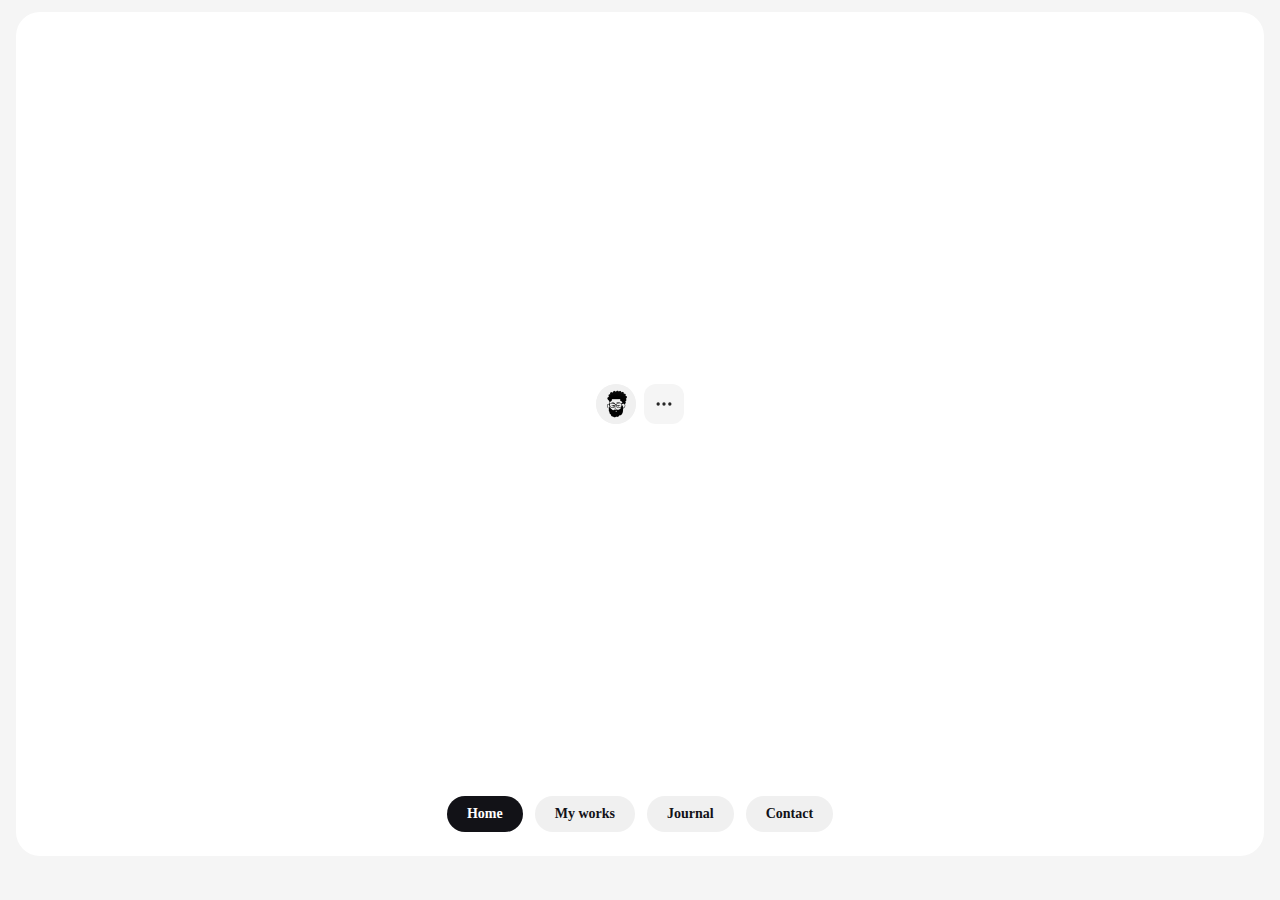
<file: index.html>
<!DOCTYPE html>
<html lang="en">

<head>
    <meta charset="utf-8" />
    <title>Samuel Nnabude || Senior Product Designer</title>
    <meta name="viewport" content="width=device-width, initial-scale=1" />
    <link href="styles.css" rel="stylesheet" />
    <link href="img/favicon.png" rel="shortcut icon" />
</head>

<body>
    <div class="container">
        <div class="card">
            <!-- Main content area with centered profile -->
            <div class="content-area">
                <div class="profile-container">
                    <div class="avatar">
                        <img src="img/Avatar.png" alt="Profile">
                    </div>
                    <div class="loader" id="loader">
                        <svg width="20" height="20" viewBox="0 0 24 24" fill="none" stroke="currentColor"
                            stroke-width="2" stroke-linecap="round" stroke-linejoin="round" class="pulse-animation">
                            <circle cx="12" cy="12" r="1"></circle>
                            <circle cx="19" cy="12" r="1"></circle>
                            <circle cx="5" cy="12" r="1"></circle>
                        </svg>
                    </div>
                    <div class="intro-text" id="introText" style="display: none; vertical-align: top;">
                        <P class="profile-name">Samuel Nnabude <span class="loc">10:25am • Abuja. NG</span></P>
                        Hi, my name is <span class="text-gradient">Samuel Nnabude</span>. I design digital products, design systems, develop web interfaces
                        and visualize data.
                    </div>
                </div>
            </div>

            <!-- Navigation menu -->
            <nav class="navigation">
                <a href="index.html" class="nav-item active" data-page="home">Home</a>
                <a href="work.html" class="nav-item" data-page="works">My works</a>
                <a href="journal.html" class="nav-item" data-page="journal">Journal</a>
                <a href="#" class="nav-item" data-page="contact">Contact</a>
            </nav>
        </div>
    </div>
    <script type="module" src="script.js"></script>
    <script>
        // Dynamically set the active class based on the current page
        const navItems = document.querySelectorAll('.nav-item');
        navItems.forEach(item => {
            if (item.getAttribute('href') === window.location.pathname.split('/').pop()) {
                item.classList.add('active');
            } else {
                item.classList.remove('active');
            }
        });

        // Function to update the time in Abuja, Nigeria
        function updateTime() {
            const locElement = document.querySelector('.loc');
            if (locElement) {
                // Get the current time in Abuja, Nigeria (UTC+1)
                const abujaTime = new Date().toLocaleTimeString('en-NG', {
                    timeZone: 'Africa/Lagos',
                    hour: '2-digit',
                    minute: '2-digit',
                    hour12: false
                });
                locElement.textContent = `${abujaTime} • Abuja, NG`;
            }
        }

        // Call the function on page load
        updateTime();

        // Optionally, update the time every minute
        setInterval(updateTime, 60000);
    </script>
</body>

</html>
</file>
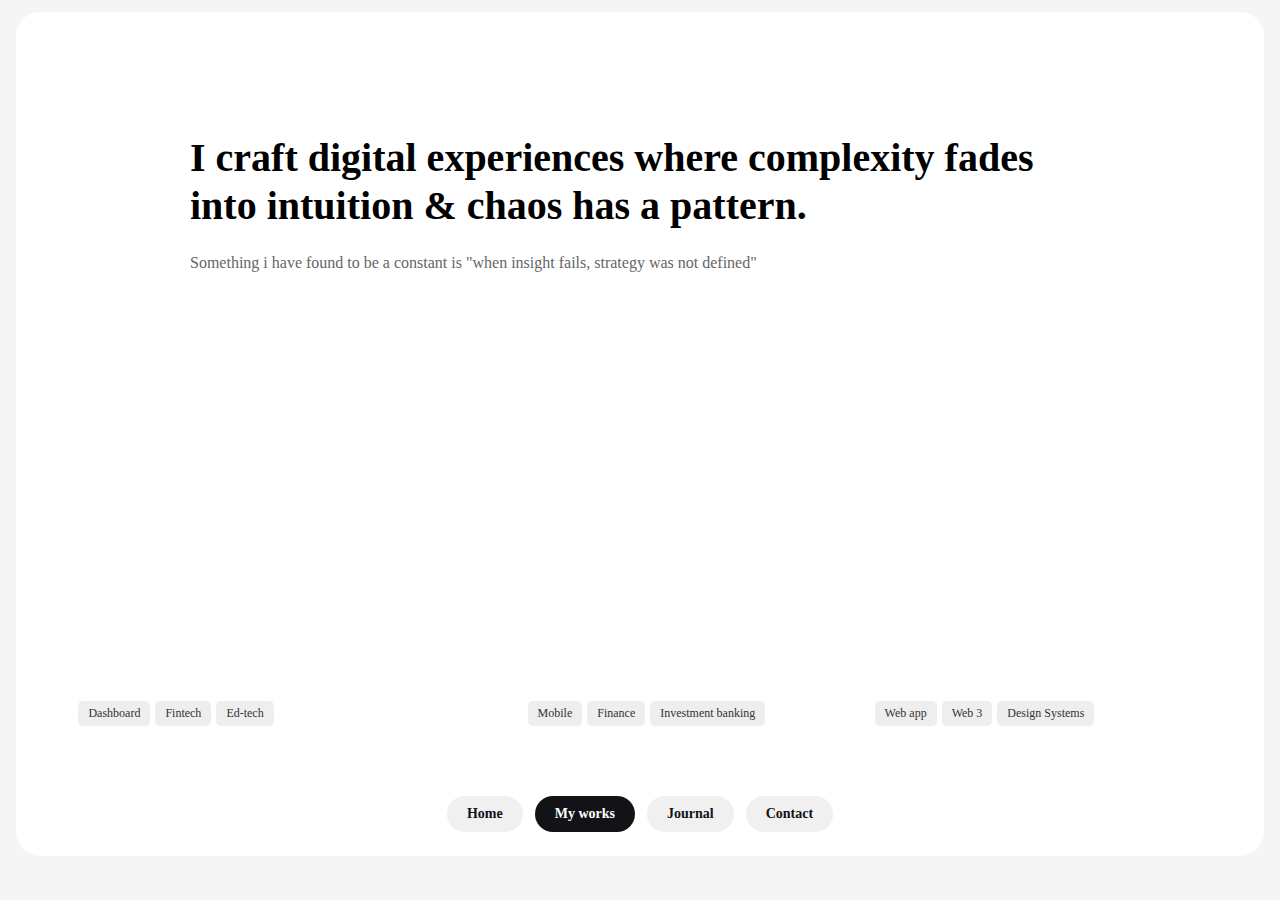
<file: work.html>
<!DOCTYPE html>
<html lang="en">

<head>
      <meta charset="utf-8" />
      <title>Samuel Nnabude || Senior Product Designer</title>
      <meta name="viewport" content="width=device-width, initial-scale=1" />
      <link href="styles.css" rel="stylesheet" />
      <link href="img/favicon.png" rel="shortcut icon" />
</head>

<body>
      <div class="container">
            <div class="card">
                  <div class="content-area">
                        <div class="hero">
                              <h1>I craft digital experiences where complexity fades into intuition & chaos has a
                                    pattern.</h1>
                              <p>Something i have found to be a constant is "when insight fails, strategy was not
                                    defined"</p>
                        </div>
                  </div>

                  <div class="projects cards content-area">
                        <div class="project-container">
                            <div class="project-card" style="background-image: url('https://cdn.prod.website-files.com/60bc6201dbeabdb82b4c3a8c/60bd8755c370d5dcf74c6ddc_csrcover.png');">
                                <h3>Building a feature specific content management dashboard for financial learning and literacy</h3>
                            </div>
                            <div class="tags">
                                <span class="tag">Dashboard</span>
                                <span class="tag">Fintech</span>
                                <span class="tag">Ed-tech</span>
                            </div>
                        </div>
                        <div class="project-container">
                            <div class="project-card" style="background-image: url('https://cdn.prod.website-files.com/60bc6201dbeabdb82b4c3a8c/60bd8755c370d5dcf74c6ddc_csrcover.png');">
                                <h3>Revamping the InvestNaija mobile experience</h3>
                            </div>
                            <div class="tags">
                                <span class="tag">Mobile</span>
                                <span class="tag">Finance</span>
                                <span class="tag">Investment banking</span>
                            </div>
                        </div>
                        <div class="project-container">
                            <div class="project-card" style="background-image: url('https://cdn.prod.website-files.com/60bc6201dbeabdb82b4c3a8c/60bd8755c370d5dcf74c6ddc_csrcover.png');">
                                <h3>Qoda Finance: Building community and trust on blockchain</h3>
                            </div>
                            <div class="tags">
                                <span class="tag">Web app</span>
                                <span class="tag">Web 3</span>
                                <span class="tag">Design Systems</span>
                            </div>
                        </div>
                    </div>

                  <!-- Navigation menu -->
                  <nav class="navigation">
                        <a href="index.html" class="nav-item" data-page="home">Home</a>
                        <a href="work.html" class="nav-item active" data-page="works">My works</a>
                        <a href="#" class="nav-item" data-page="journal">Journal</a>
                        <a href="#" class="nav-item" data-page="contact">Contact</a>
                  </nav>
            </div>
      </div>
      <script type="module" src="script.js"></script>
</body>

</html>
</file>
<file: styles.css>
* {
      margin: 0;
      padding: 0;
      box-sizing: border-box;
}

html,
body {
      height: 100%;
      width: 100%;
      overflow: hidden;
      font-family: "SF Pro Rounded";
      background: var(--Background-Tertiary, #F5F5F5);
}

.container {
      width: 100%;
      height: 100%;
      display: flex;
      justify-content: center;
      align-items: center;
}

.card {
      /* Full width and height */
      width: 100%;
      height: 93.75%;
      border-radius: var(--Radius-5XL, 24px);
      background: var(--Background-Primary, #FFF);
      /* Keeping the specified properties */
      margin: 16px 16px 48px 16px;
      display: flex;
      flex-direction: column;
      justify-content: center;
      align-items: center;
      /* Other styling */
      transition: background-color 0.3s ease;
}

.content-area {
      flex: 1;
      display: flex;
      align-items: center;
      justify-content: center;
      width: 100%;
}

.profile-container {
      display: flex;
      align-items: center;
      gap: 8px;
}

.avatar {
      width: 40px;
      height: 40px;
      border-radius: 50%;
      background-color: #f0f0f0;
      display: flex;
      align-items: center;
      justify-content: center;
      overflow: hidden;
      gap: 16px;
}

.avatar img {
      width: 100%;
      height: 100%;
      object-fit: cover;
}

.loader {
      width: 40px;
      height: 40px;
      border: none;
      display: flex;
      flex-wrap: wrap;
      /* Ensures content wraps on smaller screens */
      justify-content: space-between;
      align-items: center;
      justify-content: center;
      cursor: pointer;
      color: #262626;
      border-radius: var(--Radius-L, 12px);
      background: var(--Background-Tertiary, #F5F5F5);
}

/* .loader:hover {
      background-color: #e5e5e5;
} */

.navigation {
      display: flex;
      gap: 12px;
      margin-bottom: 24px;
}

.nav-item {
      padding: 8px 20px;
      font-size: 14px;
      font-weight: 500;
      text-decoration: none;
      transition: all 0.2s ease;
      border-radius: 24px;
      background: var(--Surface-Complementary-Disabled, #F0F0F0);
      color: var(--Text-Primary-Active, #121217);
      font-size: 14px;
      font-style: normal;
      font-weight: 600;
      line-height: 20px;
      /* 142.857% */

}

.nav-item:hover {
      background-color: #e5e5e5;
}

.nav-item.active {
      border-radius: 24px;
      background: var(--Surface-Tertiary-Active, #121217);
      color: var(--Text-Primary-Inverse, #FFF);
      font-size: 14px;
      font-style: normal;
      font-weight: 600;
      line-height: 20px;
      /* 142.857% */
}

@keyframes pulse {

      0%,
      100% {
            transform: scale(1);
            opacity: 0.7;
      }

      50% {
            transform: scale(1.2);
            opacity: 1;
      }
}

.pulse-animation circle {
      animation: pulse 1.5s ease-in-out infinite alternate;
      transform-origin: center;
}

.pulse-animation circle:nth-child(1) {
      animation-delay: -0.5s;
}

.pulse-animation circle:nth-child(2) {
      animation-delay: 0s;
}

.pulse-animation circle:nth-child(3) {
      animation-delay: 0.5s;
}


/* Work Hero Section */
.hero {
      padding: 5rem 0 3rem;
      max-width: 900px;
      text-align: left;
    }
    
    .hero h1 {
      font-size: 40px;
      line-height: 1.2;
      margin-bottom: 1.5rem;
      font-weight: 700;

    }
    
    .hero p {
      font-size: 16px;
      color: #666;
      max-width: 900px;
    }

    .projects {
      flex: 1;
      display: flex;
      justify-content: space-between;
      gap: 20px;
      margin-top: 20px;
      padding: 0% 5% 5% 5%;
  }
  .project-container {
      display: flex;
      flex-direction: column;
      flex: 1;
  }
  .project-card {
      background-size: cover;
      background-position: center;
      color: white;
      border-radius: 12px;
      padding: 20px;
      height: 300px;
      display: flex;
      align-items: flex-end;
  }
  .project-container:first-child {
      flex: 1.3125;
  }
  .tags {
      margin-top: 10px;
      display: flex;
      gap: 5px;
      flex-wrap: wrap;
  }
  .tag {
      background: #eee;
      padding: 5px 10px;
      border-radius: 5px;
      font-size: 12px;
      color: #333;
  }
.intro-text {
      display: flex;
      width: 324px;
      flex-direction: column;
      align-items: flex-start;
      gap: 16px;
      border-radius: var(--Radius-L, 12px);
      background: var(--Background-Tertiary, #F5F5F5);
      padding: 16px;
      opacity: 0;
      transform: translateY(20px);
      transition: opacity 0.5s ease, transform 0.5s ease;
      color: var(--Text-Primary-Active, #121217);
      font-family: "SF Pro Rounded";
      font-size: 14px;
      font-style: normal;
      font-weight: 500;
      line-height: 20px;
      /* 142.857% */
}

.intro-text.show {
      opacity: 1;
      transform: translateY(0);
  }

  .profile-name {
      color: var(--Text-Primary-Active, #121217);
      font-family: "SF Pro Rounded";
      font-size: 14px;
      font-style: normal;
      font-weight: 800;
      line-height: 20px; /* 142.857% */
  }
  
  .loc {
      color: var(--Text-Primary-Disabled, #BABBC5);
      font-family: "SF Pro Rounded";
      font-size: 10px;
      font-style: normal;
      font-weight: 500;
      line-height: 14px; /* 140% */
      letter-spacing: 0.02px;
  }

  .text-gradient {
        background: linear-gradient(90deg, rgba(104, 33, 215, 0.70) 0.41%, rgba(114, 31, 207, 0.70) 14.44%, rgba(125, 30, 199, 0.70) 27.39%, rgba(185, 23, 151, 0.70) 41.41%, rgba(246, 16, 103, 0.70) 54.36%, rgba(99, 33, 219, 0.70) 67.84%, rgba(94, 34, 223, 0.70) 81.33%, rgba(89, 34, 227, 0.70) 94.81%, rgba(84, 35, 231, 0.70) 108.3%);
        background-clip: text;
        -webkit-background-clip: text;
        -webkit-text-fill-color: transparent;
        font-family: "SF Pro Rounded";
        font-size: 14px;
        font-style: normal;
        font-weight: 500;
        line-height: 20px;
  }
</file>
